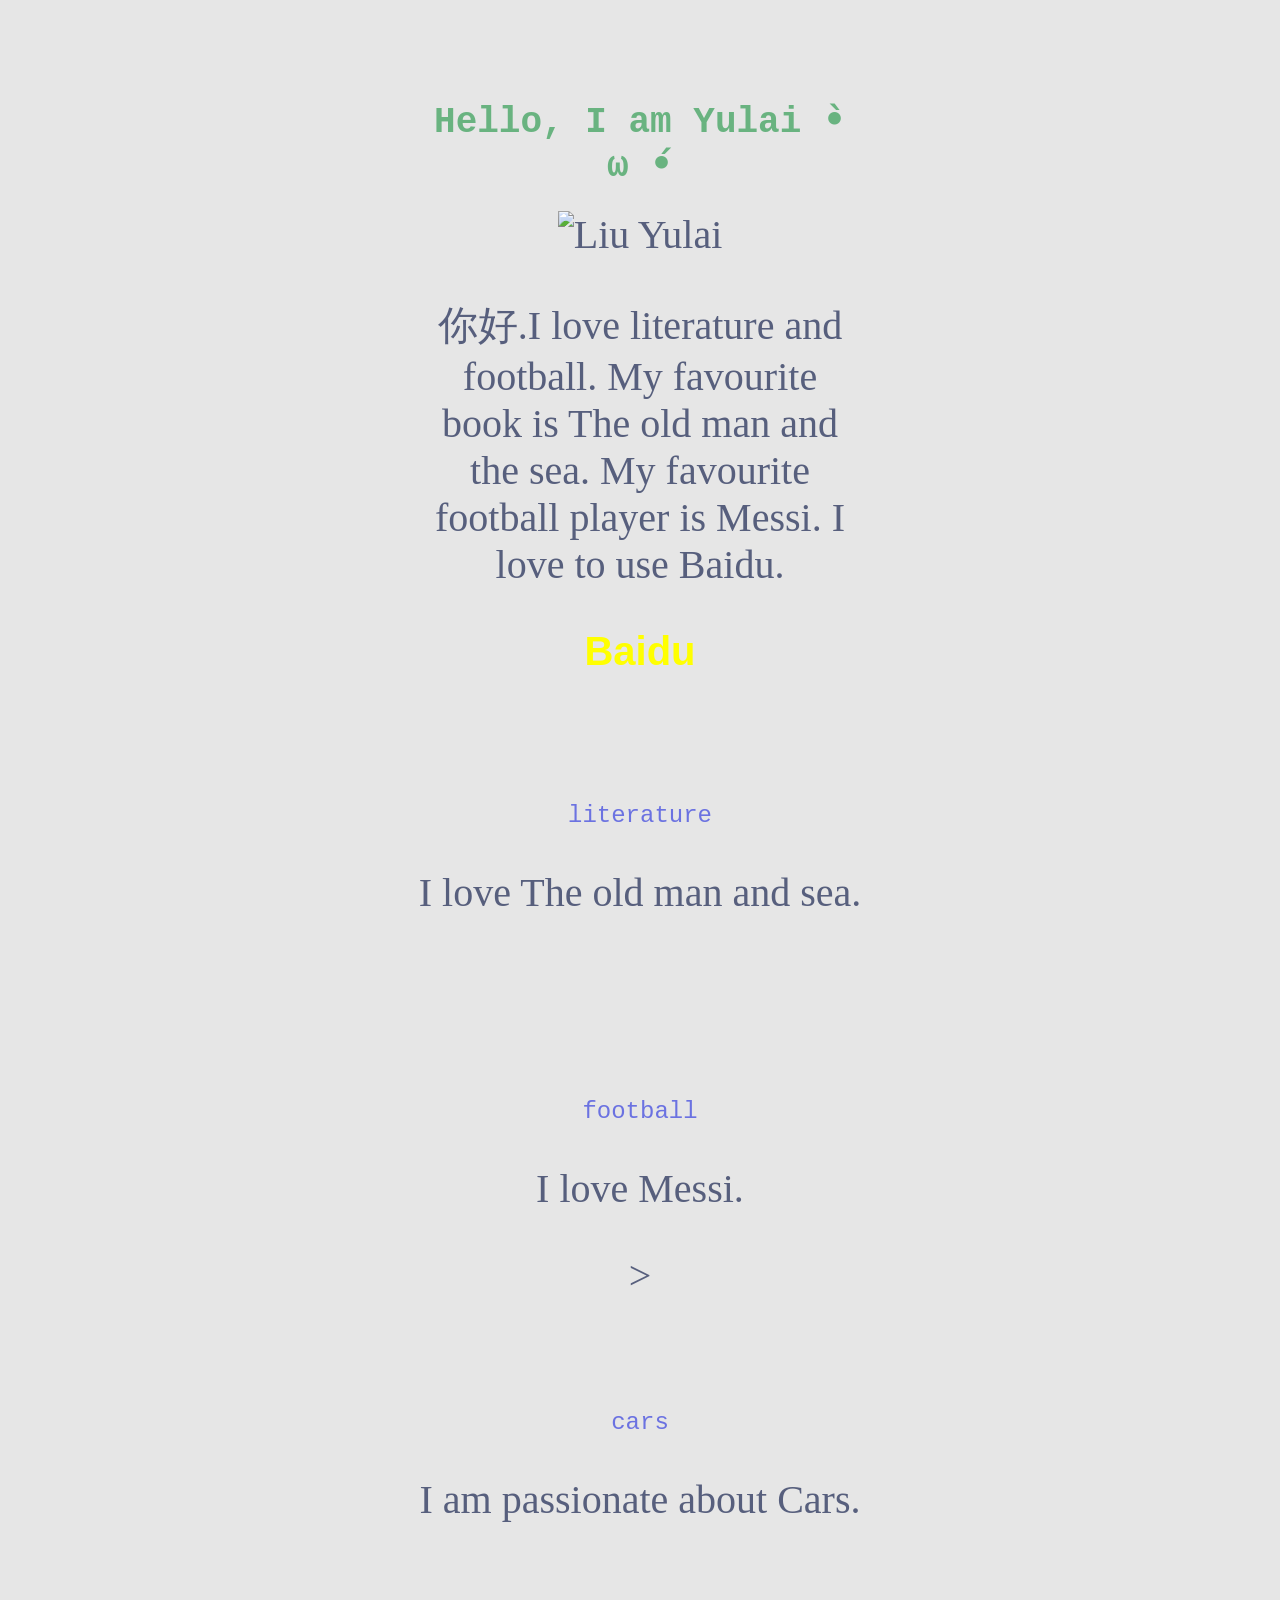
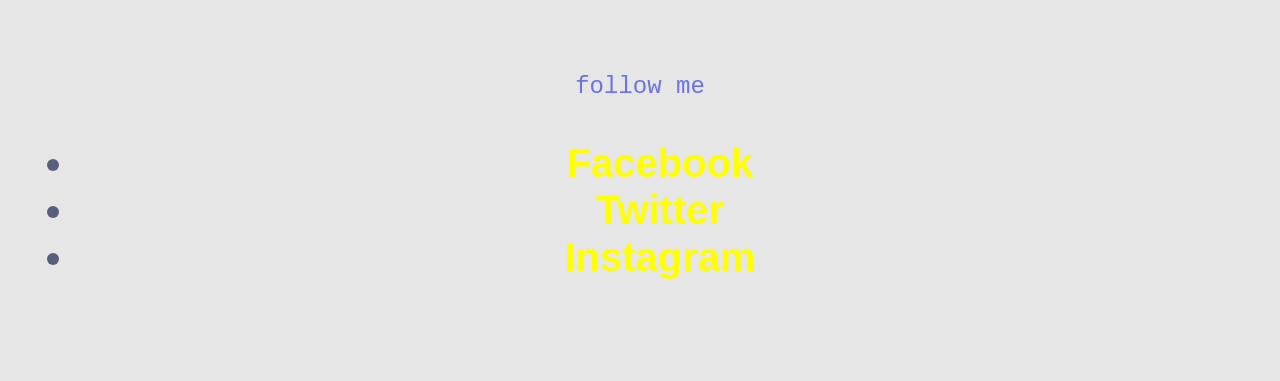
<file: my profile/images/index.html>
<!DOCTYPE html>
<html>

<head>
  	<title>Liu Yulai's profile</title>
  	<meta name="description" content="this is the profile of Yulai">
  	<meta charset="UTF-8">
  	<link rel="stylesheet" href="style.css">
</head>
<body>
 
 <div class="container">
 	<div class="box-white">
    <h1>Hello, I am Yulai   •̀ ω •́</h1>
    <img scr="image/Liu yulai.jpeg" width="100px" alt="Liu Yulai">
    <p>
    	你好.I love literature and football. My favourite book is The old man and the sea. My favourite football player is Messi. I love to use Baidu.
    </p>
    <a href="https://www.baidu.com" target="_blank"> Baidu </a>
    </div>
    

<dix class="box-white">

    <h2> literature </h2>
    <p>
    	I love The old man and sea.
    </p>
</div>

<div class="box-white">

    <h2> football </h2>
    <p>
    	I love Messi.
    </p>>
</div>

<div class="box-white">

    <h2> cars </h2>
    <p>
    	I am passionate about Cars.
    </p>
</div>

<div class="box-white"> 
    <h2> follow me </h2>

    <ul>
    	<li>
    		<a href="http://www.facebook.com/Liu Yulai"target="_blank">Facebook
    		<i class="fab fa-facebook-square"></i>
    		</a>
    		</li>
    	<li>
    		<a href="http://twitter.com/Liu Yulai" target="_blank">Twitter
    		<i class="fab fa-twitter-square"></i>
    		</a>
    		</li>
    	<li>
    		<a href="http://medium.com/@Liu Yulai"target>Instagram
    		<i class="fab fa-medium"></i>
    		</a>
    	    </li>
    </ul>

  </body>
</div>
</html>
</file>
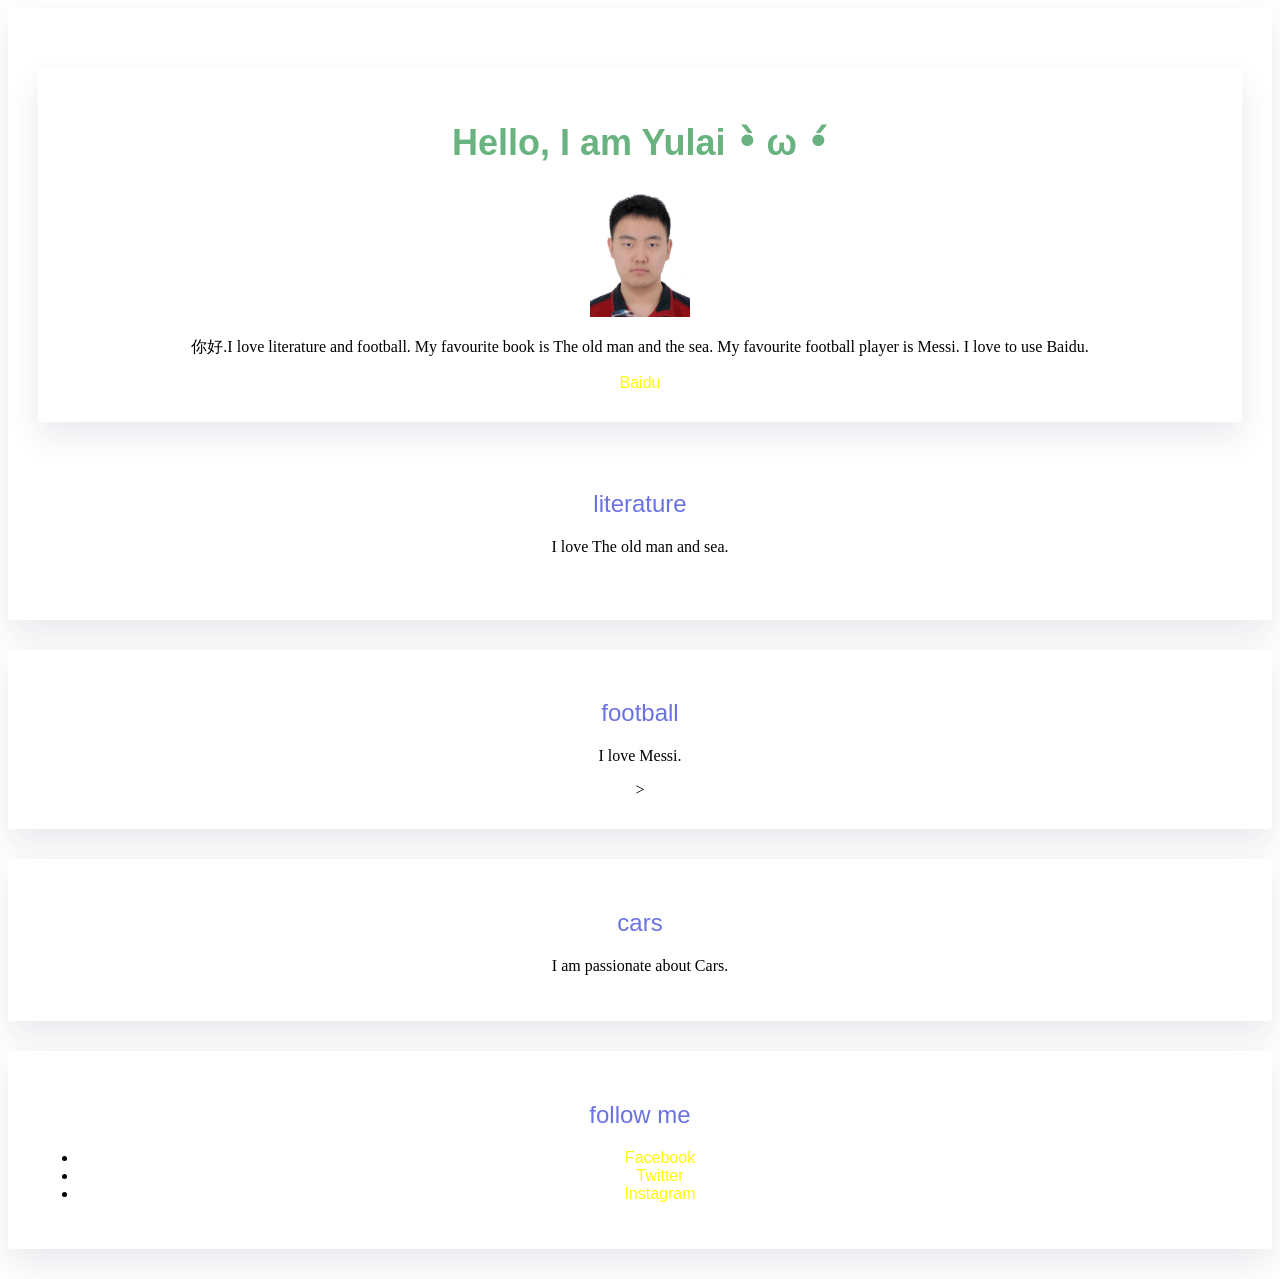
<file: my profile/my profile/index.html>
<!DOCTYPE html>
<html>

<head>
  	<title>Liu Yulai's profile</title>
  	<meta name="description" content="this is the profile of Yulai">
  	<meta charset="UTF-8">
	<link rel="stylesheet" href="images/style.css" />
  	
</head>
<body>
 
 <div class="container">
 	<div class="box-white">
    <h1>Hello, I am Yulai   •̀ ω •́</h1>
    <img src="images/image.jpeg" width="100px" alt="Liu Yulai">
    <p>
    	你好.I love literature and football. My favourite book is The old man and the sea. My favourite football player is Messi. I love to use Baidu.
    </p>
    <a href="https://www.baidu.com" target="_blank"> Baidu </a>
    </div>
    

<dix class="box-white">

    <h2> literature </h2>
    <p>
    	I love The old man and sea.
    </p>
</div>

<div class="box-white">

    <h2> football </h2>
    <p>
    	I love Messi.
    </p>>
</div>

<div class="box-white">

    <h2> cars </h2>
    <p>
    	I am passionate about Cars.
    </p>
</div>

<div class="box-white"> 
    <h2> follow me </h2>

    <ul>
    	<li>
    		<a href="http://www.facebook.com/Liu Yulai"target="_blank">Facebook
    		<i class="fab fa-facebook-square"></i>
    		</a>
    		</li>
    	<li>
    		<a href="http://twitter.com/Liu Yulai" target="_blank">Twitter
    		<i class="fab fa-twitter-square"></i>
    		</a>
    		</li>
    	<li>
    		<a href="http://medium.com/@Liu Yulai"target>Instagram
    		<i class="fab fa-medium"></i>
    		</a>
    	    </li>
    </ul>

  </body>
</div>
</html>
</file>
<file: my profile/images/style.css>
/*Colors and font */
body{
   background-color: rgb(230, 230, 230);
   color: #575F7D;
   font-family: 'lora', serif;
   font-size:40px;
   font-weight : lighter;
}
 h1, h2, h3{
    font-family: Courier, sans-serif;
}
h1{
 	color: #69B380;
 	font-size: 36px;
 	font-weight: 900;
 }
 h2{
 	color: #6B72E1;
 	font-size: 24px;
 	font-weight: lighter;
 	font-weight: 500;
 }
 a{
 	font-family: 'Roboto', sans-serif;
 	text-decoration: none;
 	color: yellow;
 	font-weight: bold;
 }
 a: hover {   
    color: black;
 }

 /* Custom design with class*/
    .container {
    	width:500px;
    	margin:45px auto;
    }

    .box-white {
    	background color: white;
    	padding: 30px;
    	box-shadow: 0px 10px 30px rgba(0,0,0,0,1);
    	border-radius: 4px;
    	margin: 30px 0px;
    	text-align: center;
    }
</file>
<file: my profile/my profile/images/style.css>
*Colors and font *
body{
   background-color: rgb(230, 230, 230);
   color: #575F7D;
   font-family: 'Lora', serif;
   font-size:20px;
   font-weight : lighter;
}
 h1, h2, h3{
    font-family: 'Roboto', sans-serif;
}
h1{
 	color: #69B380;
 	font-size: 36px;
 	font-weight: 900;
 }
h2{
 	color: #6B72E1;
 	font-size: 24px;
 	font-weight: lighter;
 	font-weight: 500;
 }
 a{
 	font-family: 'Roboto', sans-serif;
 	text-decoration: none;
 	color: yellow;
 	font-weight: 600;
      font-size:16px;
 }
 a{
  text-decoration: none;
  color: :#6B72E1;
  font-weight: 500
 }
 a: hover {   
    color: black;
 }

 div{
   background: white;  /* White background */
   padding: 30px;  /* Internal space */
   border-radius: 4px solid black;  /* Small radius */
   box-shadow: 0 15px 34px rgba(50,50,93,.1); /* Stripe shadow */
 }

 * Custom design with class*
    .container {
    	width:500px;
    	margin:45px auto;
    }

    .box-white {
    	background color: white;
    	padding: 30px;
    	box-shadow: 0px 10px 30px rgba(0,0,0,0,1);
    	border-radius: 4px;
    	margin: 30px 0px;
    	text-align: center;
    }
</file>
